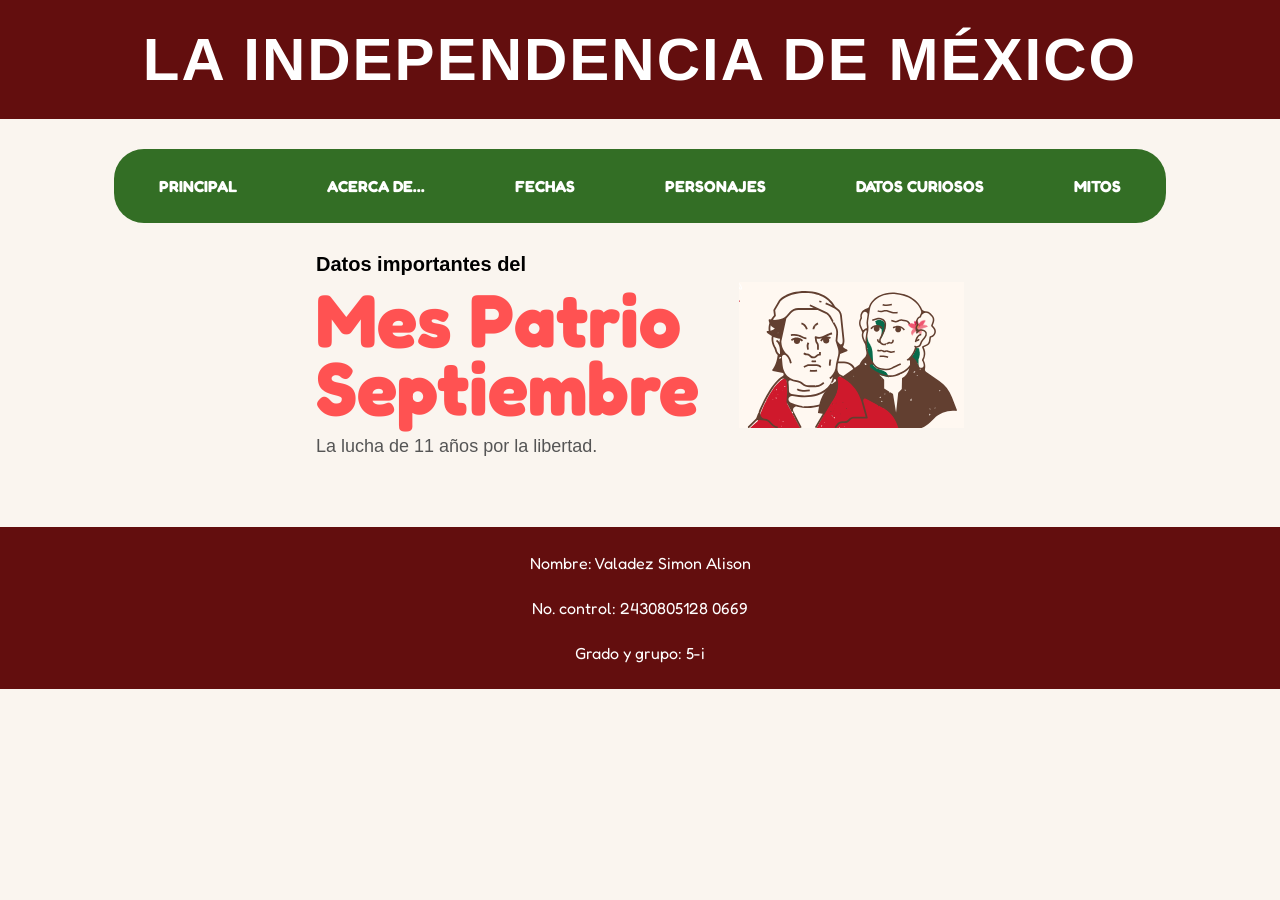
<file: index.html>
<!DOCTYPE html>
<html lang="es">
<head>
  <meta charset="UTF-8">
  <title>La independencia de México</title>
  <link href="https://fonts.googleapis.com/css2?family=Fredoka:wght@600&display=swap" rel="stylesheet"> <!--recurso externo-->
  <link rel="stylesheet" href="estilos.css">
</head>

<header>
  <h2>LA INDEPENDENCIA DE MÉXICO</h2>
</header>

<body>
<ul>
  <li><a href="index.html">PRINCIPAL</a></li>
  <li><a href="acerca.html">ACERCA DE...</a></li>
  <li><a href="fechas.html">FECHAS</a></li> 
  <li><a href="personajes.html">PERSONAJES</a></li>
  <li><a href="datos.html">DATOS CURIOSOS</a></li>
  <li><a href="mitos.html">MITOS</a></li>
</ul>
<!--Contenedor-->
<div class="seccion-hero">
  <div class="contenido-principal">
    <h2>Datos importantes del</h2>
    <h1 class="titulo-rojo">Mes Patrio <br> Septiembre</h1> <!--modificar el css aqui-->
    <h6>La lucha de 11 años por la libertad.</h6>
  </div>

  <div class="bloque-derecho">
    <img src="patria.png" alt="Personajes" class="imagen-personajes"> <!--Para que todas las fotos tengan el mismo diseño-->
  </div>
</div>
<footer>
  <p>Nombre: Valadez Simon Alison
    <br><br>
    No. control: 2430805128 0669
    <br><br>
    Grado y grupo: 5-i
  </p>
</footer>

</body>
</html>
</file>
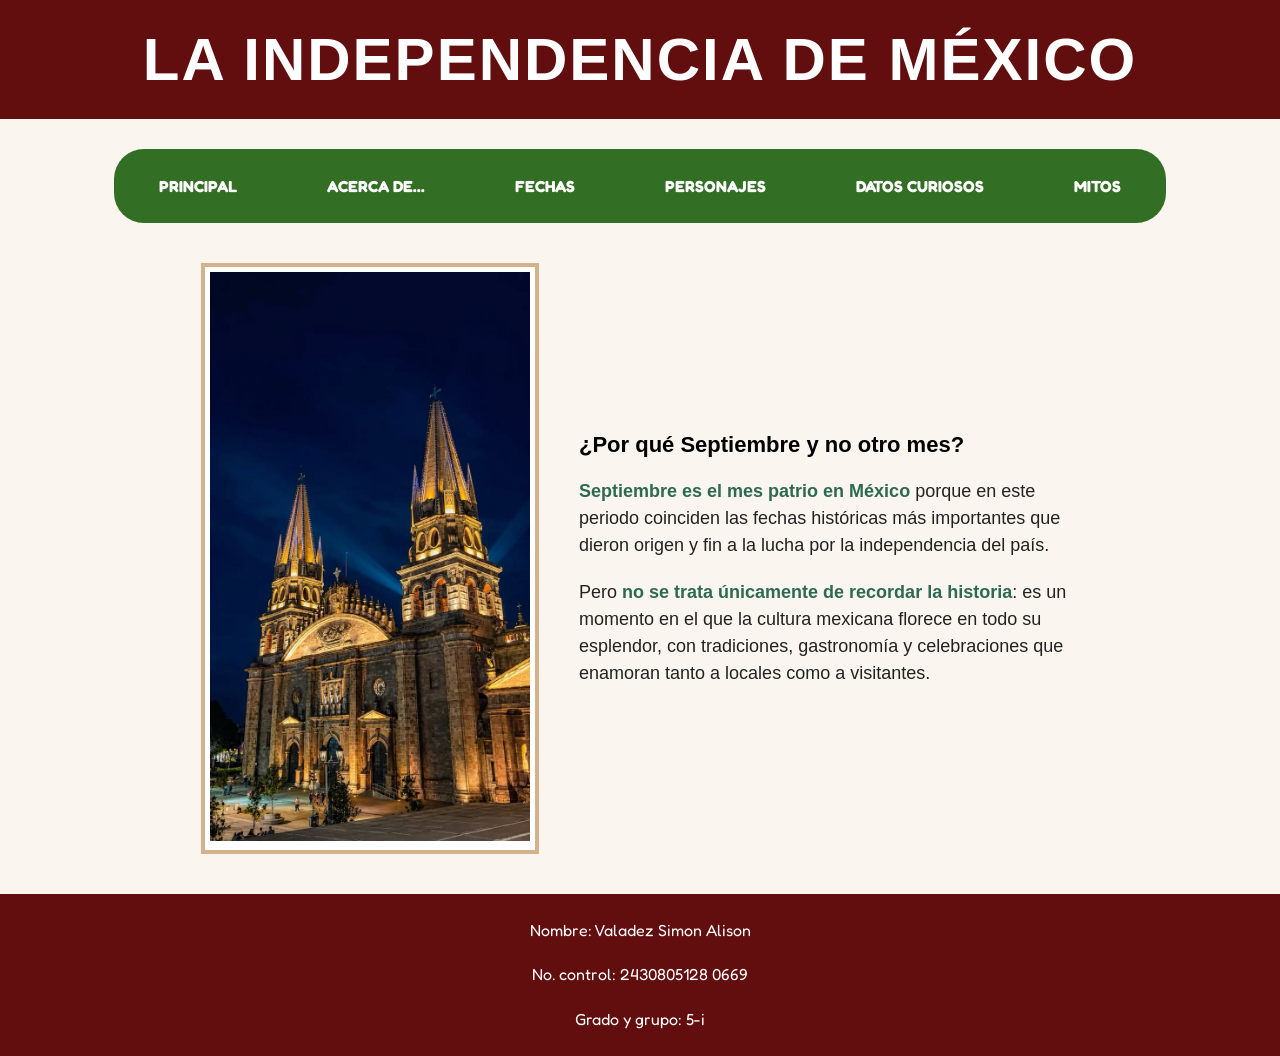
<file: acerca.html>
<!DOCTYPE html>
<html lang="es">
<head>
  <meta charset="UTF-8">
  <title>Acerca de - La independencia de México</title>
  <link href="https://fonts.googleapis.com/css2?family=Fredoka:wght@600&display=swap" rel="stylesheet"> <!--Font -->
  <link rel="stylesheet" href="estilos.css">
</head>

<header>
  <h2>LA INDEPENDENCIA DE MÉXICO</h2>
</header>

<body>

<ul> <!--barra de navegacion--> 
  <li><a href="index.html">PRINCIPAL</a></li>
  <li><a href="acerca.html">ACERCA DE...</a></li>
  <li><a href="fechas.html">FECHAS</a></li>
  <li><a href="personajes.html">PERSONAJES</a></li>
  <li><a href="datos.html">DATOS CURIOSOS</a></li>
  <li><a href="mitos.html">MITOS</a></li>
</ul>
<!--contenedores para agrupar acciones/elementos-->
<div class="seccion-acerca">
  <div class="marco-imagen">
    <img src="Catedral.jfif" alt="Iglesia" class="imagen-iglesia">
  </div>
<!--span: sirve para agrupar cachos de texto, y modifcarlo-->
  <div class="texto-acerca">
    <h3>¿Por qué Septiembre y no otro mes?</h3>
    <p><span class="texto-verde">Septiembre es el mes patrio en México</span> porque en este periodo coinciden las fechas históricas más importantes que dieron origen y fin a la lucha por la independencia del país.</p>
    <p>Pero <span class="texto-verde">no se trata únicamente de recordar la historia</span>: es un momento en el que la cultura mexicana florece en todo su esplendor, con tradiciones, gastronomía y celebraciones que enamoran tanto a locales como a visitantes.</p>
  </div>
</div>
<footer>
  <p>Nombre: Valadez Simon Alison
    <br><br>
    No. control: 2430805128 0669
    <br><br>
    Grado y grupo: 5-i
  </p>
</footer>

</body>
</html>
</file>
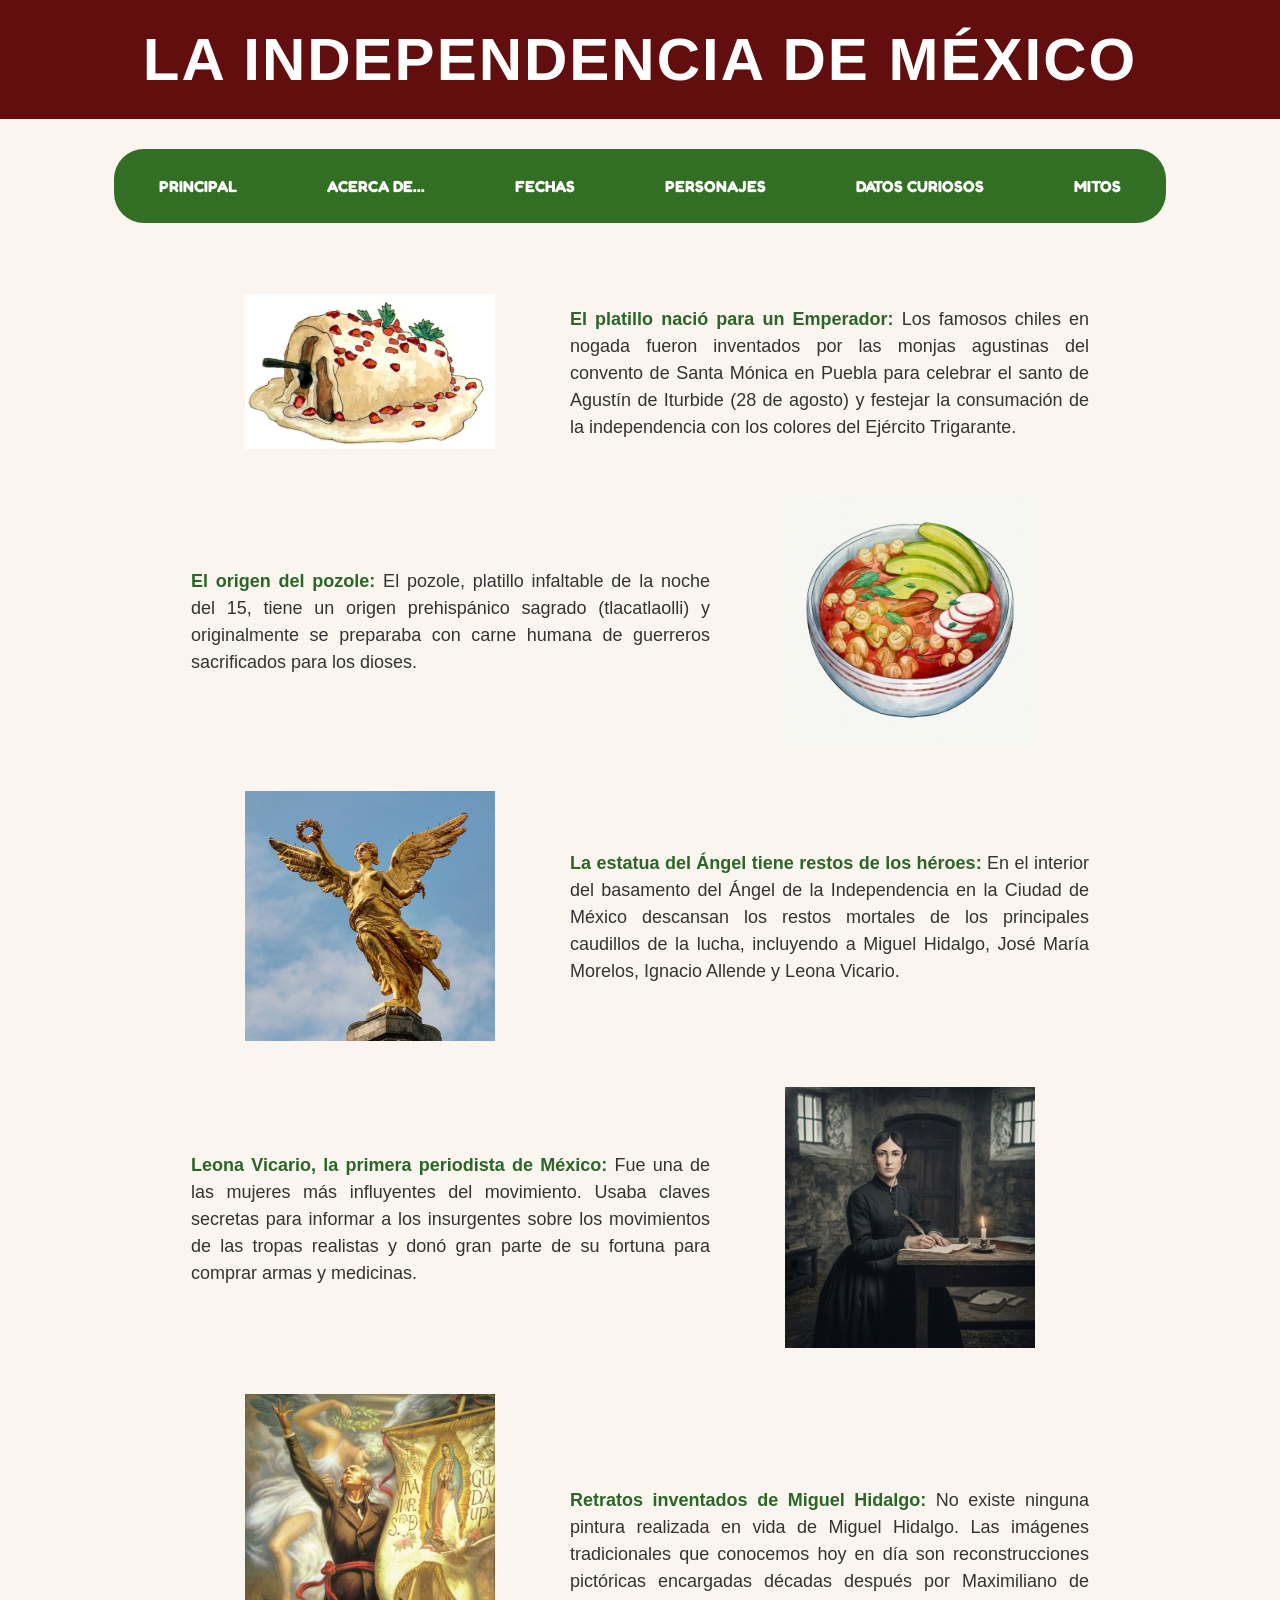
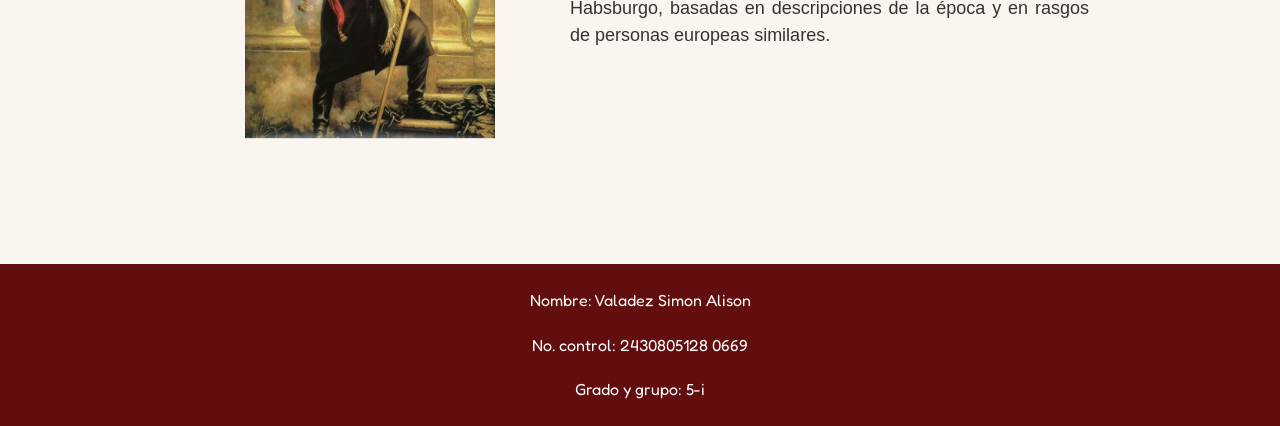
<file: datos.html>
<!DOCTYPE html>
<html lang="es">
<head>
  <!--Meta name viewport: para que la pagina se ajuste al tamaño desde donde se ve-->
  <meta charset="UTF-8">
  <title>Datos Curiosos - La Independencia de México</title>
  <link href="https://fonts.googleapis.com/css2?family=Fredoka:wght@600&display=swap" rel="stylesheet">
  <link rel="stylesheet" href="estilos.css"> <!--Para que se aplique el diseño-->
  <meta name="viewport" content="width=device-width, initial-scale=1.0">
</head>

<header>
  <h2>LA INDEPENDENCIA DE MÉXICO</h2>
</header>

<body>
<ul>
  <li><a href="index.html">PRINCIPAL</a></li>
  <li><a href="acerca.html">ACERCA DE...</a></li>
  <li><a href="fechas.html">FECHAS</a></li> 
  <li><a href="personajes.html">PERSONAJES</a></li>
  <li><a href="datos.html">DATOS CURIOSOS</a></li>
  <li><a href="mitos.html">MITOS</a></li>
</ul>

<div style="padding: 40px; max-width: 900px; margin: 0 auto;"><!--agrega espacio, limita el ancho, centra todo-->
  <table style="width: 100%; border-collapse: collapse; border: none; margin-bottom: 40px;"> <!--Ocupa todo el ancho, no bordes dobles, quita bordes visibles, y deja un espacio abajo-->
    <tr>
      <td style="vertical-align: middle; text-align: center; width: 40%;"><!--alinea al medio la  imagen dentro de cada tabla, centra la imagen, ancho-->
        <img src="chiles.jfif" alt="Chiles en nogada" style="max-width: 250px; height: auto;">
      </td>
      <td style="vertical-align: middle; padding-left: 20px; width: 60%;">
        <p style="color: #333; font-size: 18px; line-height: 1.5; margin: 0; text-align: justify;">
          <!--Strong:subraya en negrita el contenido mas importante-->
          <strong style="color: #2b6628;">El platillo nació para un Emperador:</strong> Los famosos chiles en nogada fueron inventados por las monjas agustinas del convento de Santa Mónica en Puebla para celebrar el santo de Agustín de Iturbide (28 de agosto) y festejar la consumación de la independencia con los colores del Ejército Trigarante.
        </p>
      </td>
    </tr>
  </table>
  <table style="width: 100%; border-collapse: collapse; border: none; margin-bottom: 40px;">
    <tr>
      <td style="vertical-align: middle; padding-right: 20px; width: 60%;">
        <p style="color: #333; font-size: 18px; line-height: 1.5; margin: 0; text-align: justify;">
          <strong style="color: #2b6628;">El origen del pozole:</strong> El pozole, platillo infaltable de la noche del 15, tiene un origen prehispánico sagrado (tlacatlaolli) y originalmente se preparaba con carne humana de guerreros sacrificados para los dioses.
        </p>
      </td>
      <td style="vertical-align: middle; text-align: center; width: 40%;">
        <img src="pozole.jfif" alt="Pozole" style="max-width: 250px; height: auto;">
      </td>
    </tr>
  </table>
  <table style="width: 100%; border-collapse: collapse; border: none; margin-bottom: 40px;">
    <tr>
      <td style="vertical-align: middle; text-align: center; width: 40%;">
        <img src="angel.jfif" alt="Angel de la independencia" style="max-width: 250px; height: auto;">
      </td>
      <td style="vertical-align: middle; padding-left: 20px; width: 60%;">
        <p style="color: #333; font-size: 18px; line-height: 1.5; margin: 0; text-align: justify;">
          <strong style="color: #2b6628;">La estatua del Ángel tiene restos de los héroes:</strong> En el interior del basamento del Ángel de la Independencia en la Ciudad de México descansan los restos mortales de los principales caudillos de la lucha, incluyendo a Miguel Hidalgo, José María Morelos, Ignacio Allende y Leona Vicario.
        </p>
      </td>
    </tr>
  </table>
  <table style="width: 100%; border-collapse: collapse; border: none; margin-bottom: 40px;">
    <tr>
      <td style="vertical-align: middle; padding-right: 20px; width: 60%;">
        <p style="color: #333; font-size: 18px; line-height: 1.5; margin: 0; text-align: justify;">
          <strong style="color: #2b6628;">Leona Vicario, la primera periodista de México:</strong> Fue una de las mujeres más influyentes del movimiento. Usaba claves secretas para informar a los insurgentes sobre los movimientos de las tropas realistas y donó gran parte de su fortuna para comprar armas y medicinas.
        </p>
      </td>
      <td style="vertical-align: middle; text-align: center; width: 40%;">
        <img src="leona.jfif" alt="Leona Vicario" style="max-width: 250px; height: auto;">
      </td>
    </tr>
  </table>
  <table style="width: 100%; border-collapse: collapse; border: none; margin-bottom: 40px;">
    <tr>
      <td style="vertical-align: middle; text-align: center; width: 40%;">
        <img src="miguel.jfif" alt="Miguel Hidalgo" style="max-width: 250px; height: auto;">
      </td>
      <td style="vertical-align: middle; padding-left: 20px; width: 60%;">
        <p style="color: #333; font-size: 18px; line-height: 1.5; margin: 0; text-align: justify;">
          <strong style="color: #2b6628;">Retratos inventados de Miguel Hidalgo:</strong> No existe ninguna pintura realizada en vida de Miguel Hidalgo. Las imágenes tradicionales que conocemos hoy en día son reconstrucciones pictóricas encargadas décadas después por Maximiliano de Habsburgo, basadas en descripciones de la época y en rasgos de personas europeas similares.
        </p>
      </td>
    </tr>
  </table>

</div>

<footer>
  <p>Nombre: Valadez Simon Alison
    <br><br>
    No. control: 2430805128 0669
    <br><br>
    Grado y grupo: 5-i
  </p>
</footer>

</body>
</html>
</file>
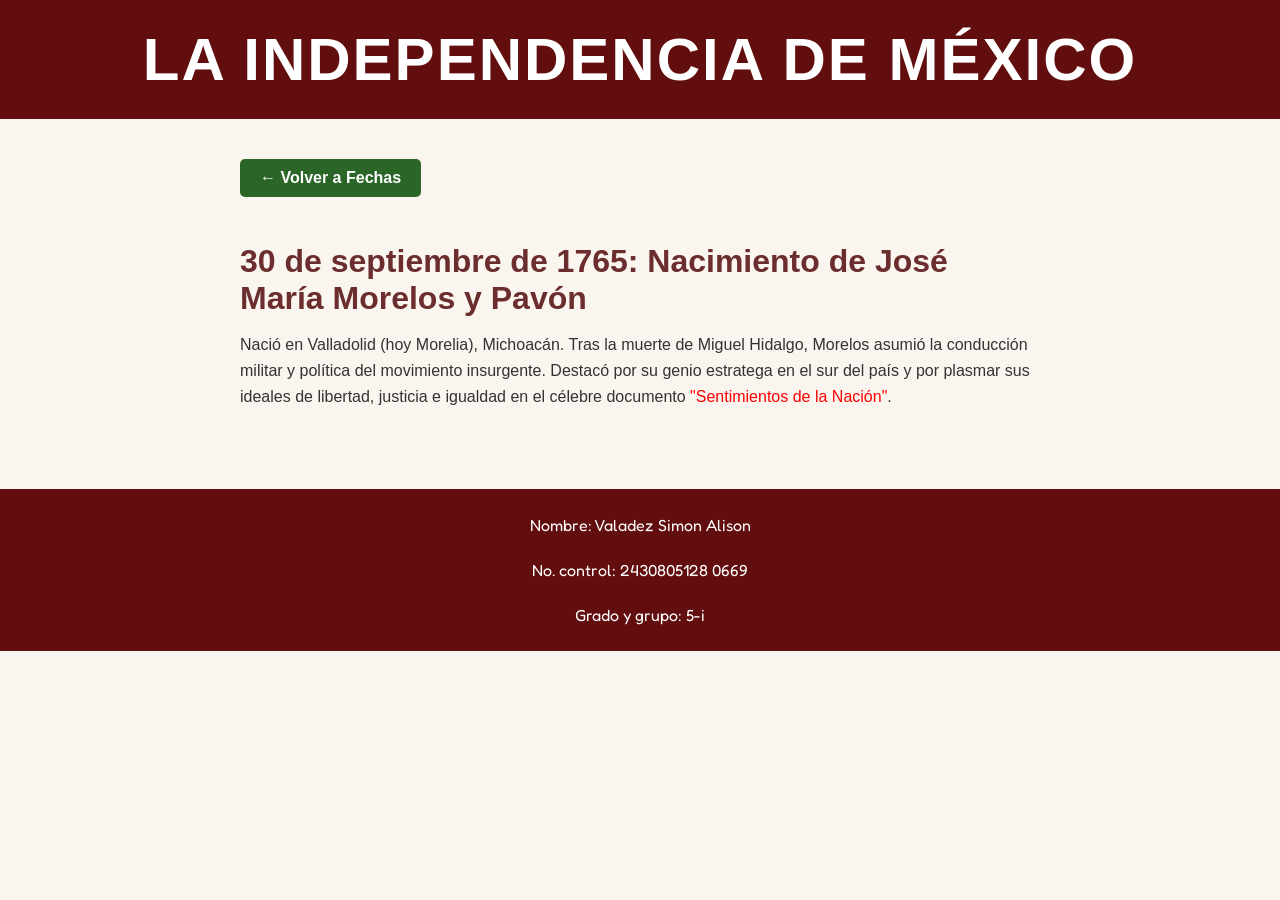
<file: fecha-1765.html>
<!DOCTYPE html>
<html lang="es">
<head>
  <meta charset="UTF-8">
  <title>Nacimiento de José María Morelos y Pavón</title>
  <link href="https://fonts.googleapis.com/css2?family=Fredoka:wght@600&display=swap" rel="stylesheet">
  <link rel="stylesheet" href="estilos.css">
</head>

<header>
  <h2>LA INDEPENDENCIA DE MÉXICO</h2>
</header>

<body>

<div style="padding: 40px; max-width: 800px; margin: 0 auto;"><!--centra todo-->
  <!--boton para volver a fechas-->
  <a href="fechas.html" style="display: inline-block; padding: 10px 20px; background-color: #2b6628; color: white; text-decoration: none; border-radius: 5px; font-weight: bold; margin-bottom: 25px;">← Volver a Fechas</a><!--boton de vovler-->

  <h1 style="color: #6b2d2d; margin-bottom: 15px;">30 de septiembre de 1765: Nacimiento de José María Morelos y Pavón</h1>
  
  <p style="color: #333; line-height: 1.6; font-size: 16px;">
    Nació en Valladolid (hoy Morelia), Michoacán. Tras la muerte de Miguel Hidalgo, Morelos asumió la conducción militar y política del movimiento insurgente. Destacó por su genio estratega en el sur del país y por plasmar sus ideales de libertad, justicia e igualdad en el célebre documento <span style="color: red;"> "Sentimientos de la Nación"</span>.
  </p>
</div>
<footer>
  <p>Nombre: Valadez Simon Alison
    <br><br>
    No. control: 2430805128 0669
    <br><br>
    Grado y grupo: 5-i
  </p>
</footer>

</body>
</html>
</file>
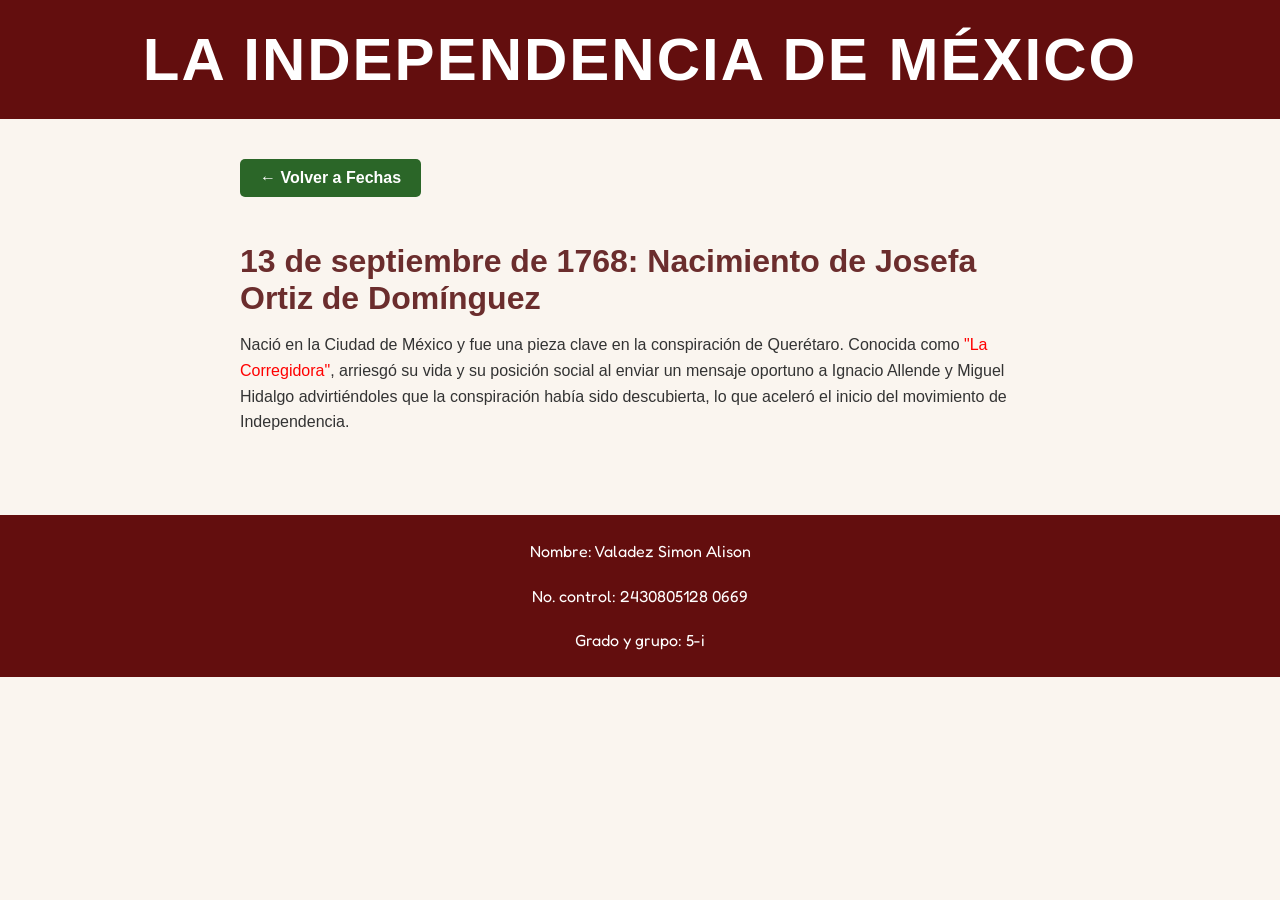
<file: fecha-1768.html>
<!DOCTYPE html>
<html lang="es">
<head>
  <meta charset="UTF-8">
  <title>Nacimiento de Josefa Ortiz</title>
  <link href="https://fonts.googleapis.com/css2?family=Fredoka:wght@600&display=swap" rel="stylesheet">
  <link rel="stylesheet" href="estilos.css">
</head>

<header>
  <h2>LA INDEPENDENCIA DE MÉXICO</h2>
</header>

<body>
<div style="padding: 40px; max-width: 800px; margin: 0 auto;">
  <a href="fechas.html" style="display: inline-block; padding: 10px 20px; background-color: #2b6628; color: white; text-decoration: none; border-radius: 5px; font-weight: bold; margin-bottom: 25px;">← Volver a Fechas</a>

  <h1 style="color: #6b2d2d; margin-bottom: 15px;">13 de septiembre de 1768: Nacimiento de Josefa Ortiz de Domínguez</h1>
  
  <p style="color: #333; line-height: 1.6; font-size: 16px;">
    Nació en la Ciudad de México y fue una pieza clave en la conspiración de Querétaro. Conocida como 
   <span style="color: red;"> "La Corregidora"</span>, arriesgó su vida y su posición social al enviar un mensaje oportuno a Ignacio Allende y Miguel Hidalgo advirtiéndoles que la conspiración había sido descubierta, lo que aceleró el inicio del movimiento de Independencia.
  </p>
</div>

<footer>
  <p>Nombre: Valadez Simon Alison
    <br><br>
    No. control: 2430805128 0669
    <br><br>
    Grado y grupo: 5-i
  </p>
</footer>
</body>
</html>
</file>
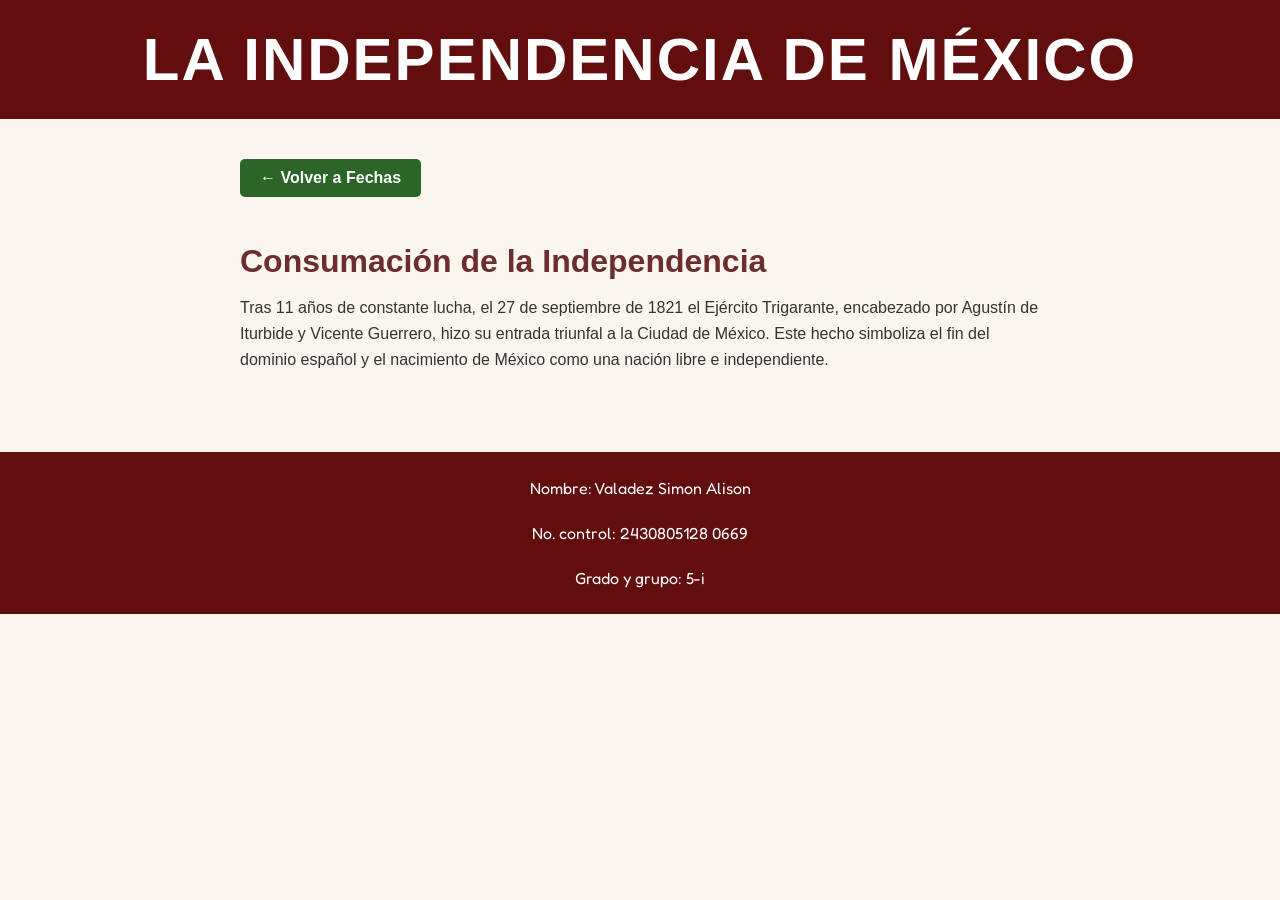
<file: fecha-1810-consumacion.html>
<!DOCTYPE html>
<html lang="es">
<head>
  <meta charset="UTF-8">
  <title>Consumación</title>
  <link href="https://fonts.googleapis.com/css2?family=Fredoka:wght@600&display=swap" rel="stylesheet">
  <link rel="stylesheet" href="estilos.css">
</head>

<header>
  <h2>LA INDEPENDENCIA DE MÉXICO</h2>
</header>

<body>
<div style="padding: 40px; max-width: 800px; margin: 0 auto;">
  <a href="fechas.html" style="display: inline-block; padding: 10px 20px; background-color: #2b6628; color: white; text-decoration: none; border-radius: 5px; font-weight: bold; margin-bottom: 25px;">← Volver a Fechas</a>

  <h1 style="color: #6b2d2d; margin-bottom: 15px;">Consumación de la Independencia</h1>
  
  <p style="color: #333; line-height: 1.6; font-size: 16px;">
    Tras 11 años de constante lucha, el 27 de septiembre de 1821 el Ejército Trigarante, encabezado por Agustín de Iturbide y Vicente Guerrero, hizo su entrada triunfal a la Ciudad de México. Este hecho simboliza el fin del dominio español y el nacimiento de México como una nación libre e independiente.
  </p>
</div>

<footer>
  <p>Nombre: Valadez Simon Alison
    <br><br>
    No. control: 2430805128 0669
    <br><br>
    Grado y grupo: 5-i
  </p>
</footer>
</body>
</html>
</file>
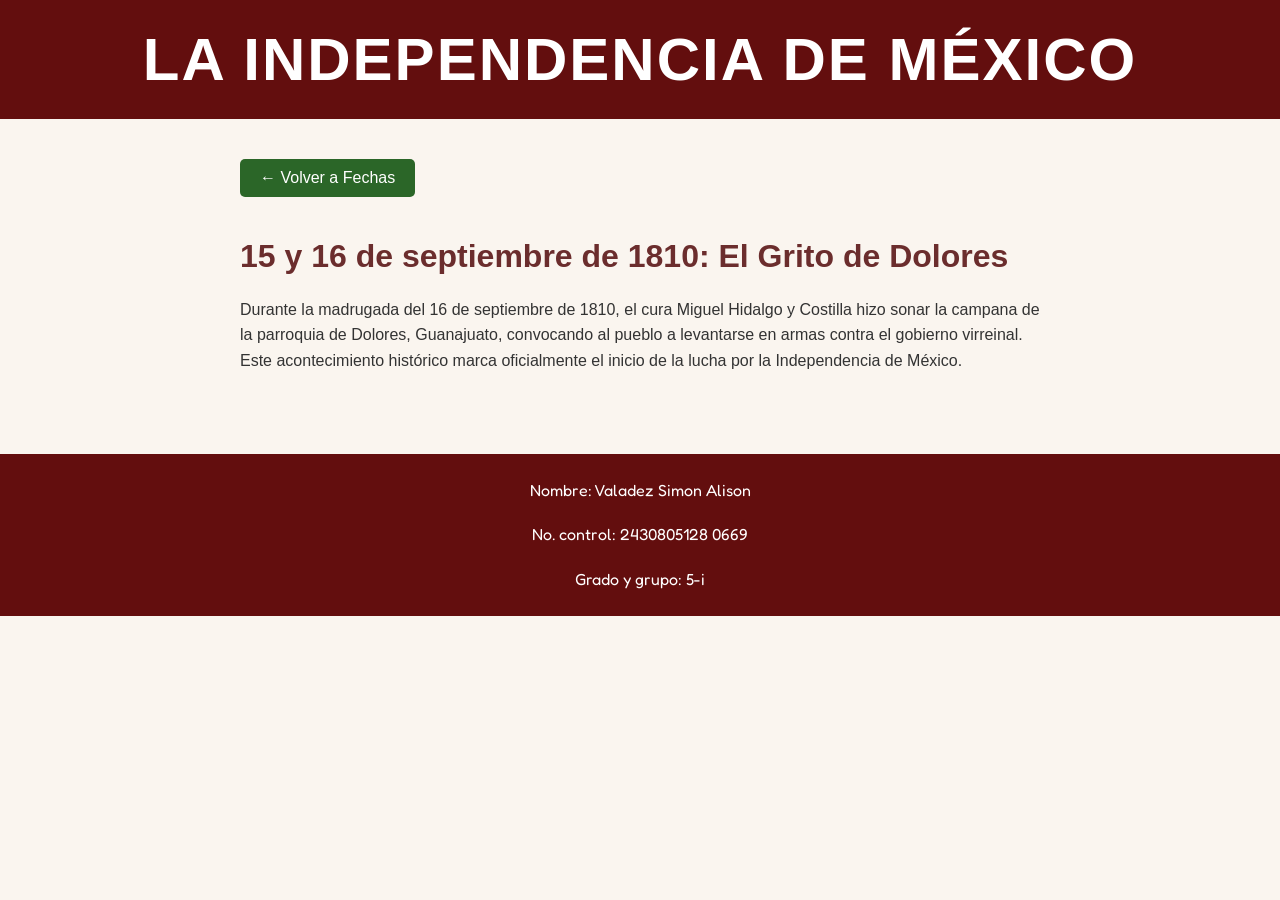
<file: fecha-1810-grito.html>
<!DOCTYPE html>
<html lang="es">
<head>
  <meta charset="UTF-8">
  <title>El grito de Dolores</title>
  <link href="https://fonts.googleapis.com/css2?family=Fredoka:wght@600&display=swap" rel="stylesheet">
  <link rel="stylesheet" href="estilos.css">
</head>

<header>
  <h2>LA INDEPENDENCIA DE MÉXICO</h2>
</header>

<body>
<div style="padding: 40px; max-width: 800px; margin: 0 auto;">
  <a href="fechas.html" style="display: inline-block; padding: 10px 20px; background-color: #2b6628; color: white; text-decoration: none; border-radius: 5px; margin-bottom: 20px;">← Volver a Fechas</a>

  <h1 style="color: #6b2d2d;">15 y 16 de septiembre de 1810: El Grito de Dolores</h1>
  <p style="line-height: 1.6; color: #333;">
    Durante la madrugada del 16 de septiembre de 1810, el cura Miguel Hidalgo y Costilla hizo sonar la campana de la parroquia de Dolores, Guanajuato, convocando al pueblo a levantarse en armas contra el gobierno virreinal. Este acontecimiento histórico marca oficialmente el inicio de la lucha por la Independencia de México.
  </p>
</div>

<footer>
  <p>Nombre: Valadez Simon Alison
    <br><br>
    No. control: 2430805128 0669
    <br><br>
    Grado y grupo: 5-i
  </p>
</footer>
</body>
</html>
</file>
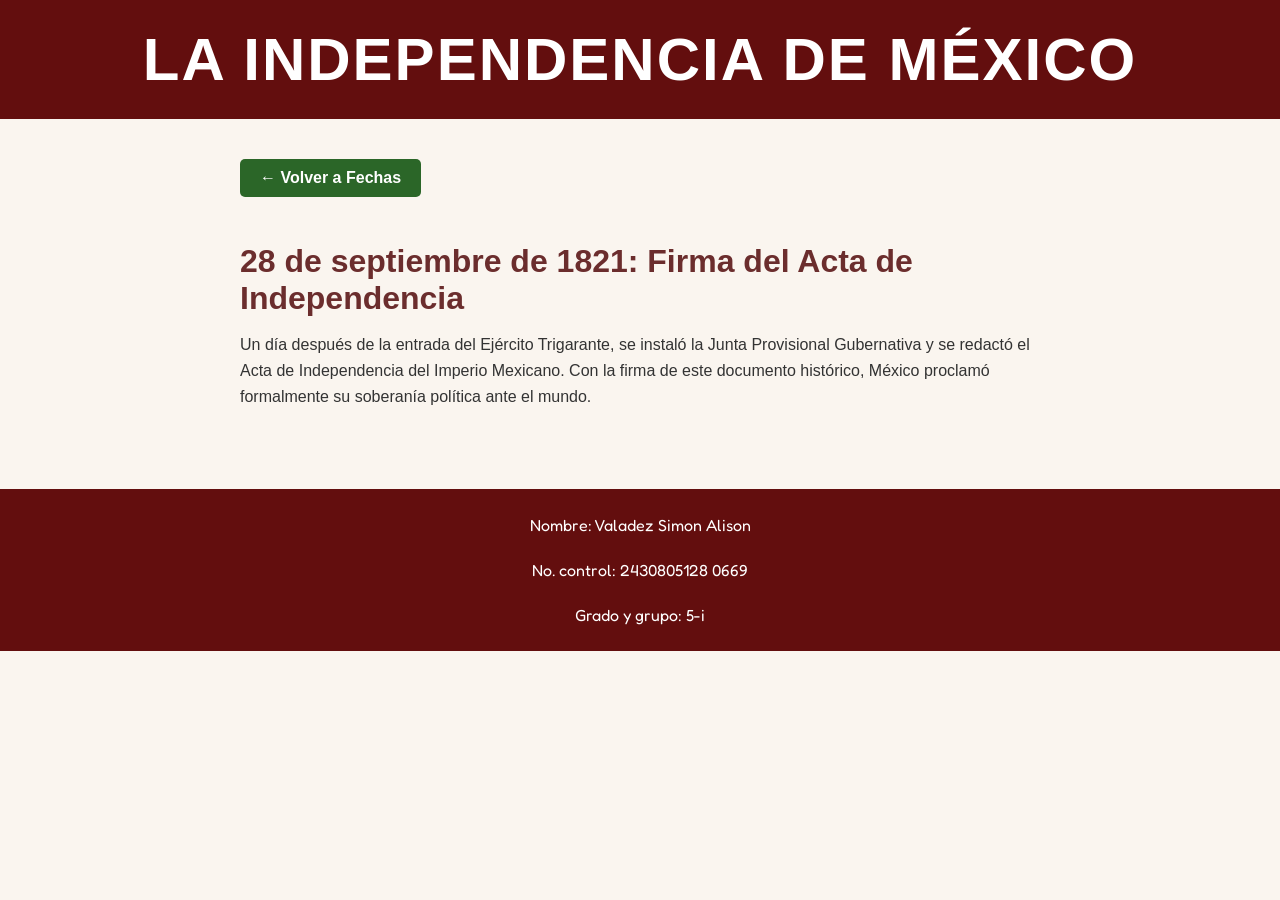
<file: fecha-1821.html>
<!DOCTYPE html>
<html lang="es">
<head>
  <meta charset="UTF-8">
  <title>Acta</title>
  <link href="https://fonts.googleapis.com/css2?family=Fredoka:wght@600&display=swap" rel="stylesheet">
  <link rel="stylesheet" href="estilos.css">
</head>

<header>
  <h2>LA INDEPENDENCIA DE MÉXICO</h2>
</header>

<body>

<div style="padding: 40px; max-width: 800px; margin: 0 auto;">
  <a href="fechas.html" style="display: inline-block; padding: 10px 20px; background-color: #2b6628; color: white; text-decoration: none; border-radius: 5px; font-weight: bold; margin-bottom: 25px;">← Volver a Fechas</a>

  <h1 style="color: #6b2d2d; margin-bottom: 15px;">28 de septiembre de 1821: Firma del Acta de Independencia</h1>
  
  <p style="color: #333; line-height: 1.6; font-size: 16px;">
    Un día después de la entrada del Ejército Trigarante, se instaló la Junta Provisional Gubernativa y se redactó el Acta de Independencia del Imperio Mexicano. Con la firma de este documento histórico, México proclamó formalmente su soberanía política ante el mundo.
  </p>

</div>

<footer>
  <p>Nombre: Valadez Simon Alison
    <br><br>
    No. control: 2430805128 0669
    <br><br>
    Grado y grupo: 5-i
  </p>
</footer>
</body>
</html>
</file>
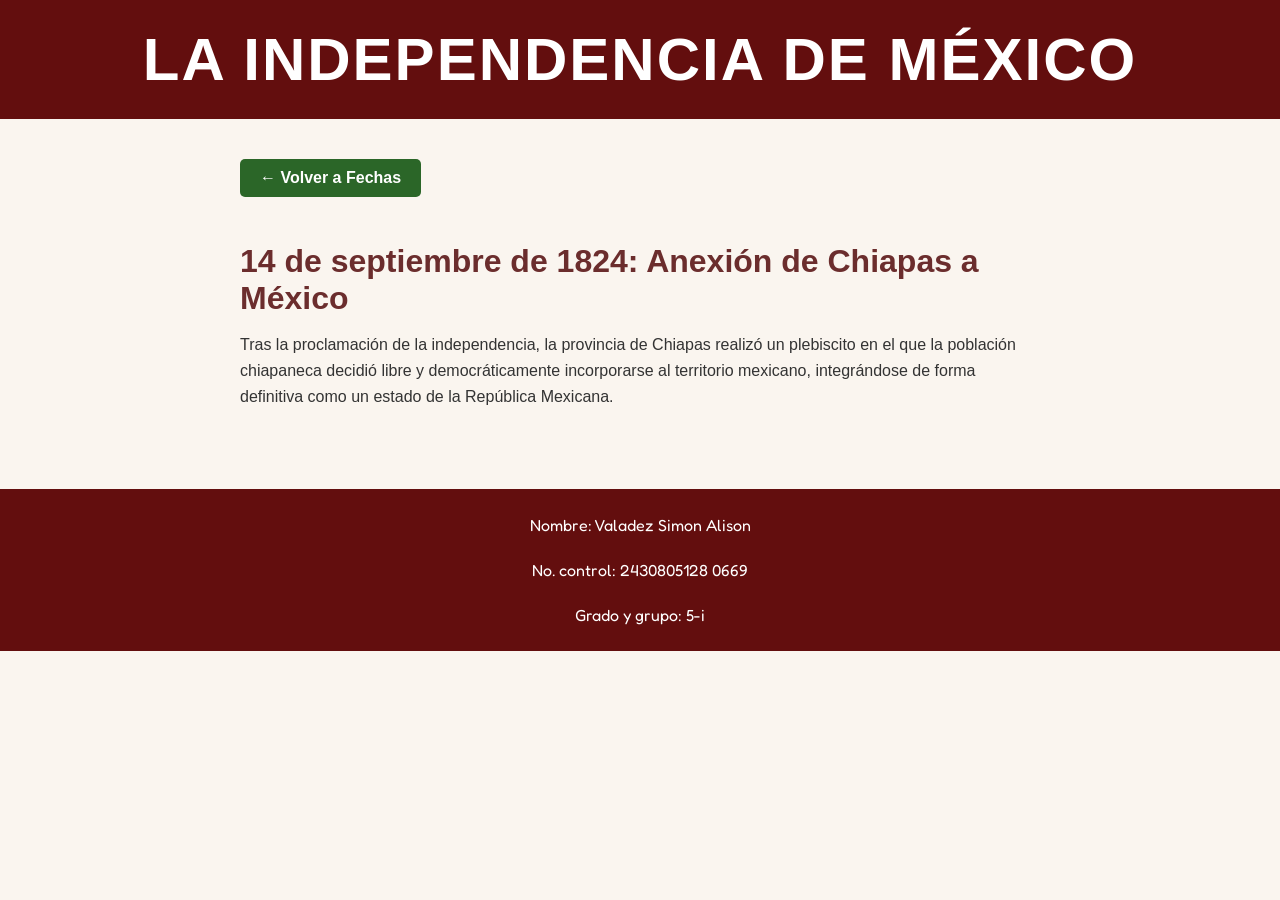
<file: fecha-1824.html>
<!DOCTYPE html>
<html lang="es">
<head>
  <meta charset="UTF-8">
  <title>Chiapas-México</title>
  <link href="https://fonts.googleapis.com/css2?family=Fredoka:wght@600&display=swap" rel="stylesheet">
  <link rel="stylesheet" href="estilos.css">
</head>

<header>
  <h2>LA INDEPENDENCIA DE MÉXICO</h2>
</header>

<body>
<div style="padding: 40px; max-width: 800px; margin: 0 auto;">
  <a href="fechas.html" style="display: inline-block; padding: 10px 20px; background-color: #2b6628; color: white; text-decoration: none; border-radius: 5px; font-weight: bold; margin-bottom: 25px;">← Volver a Fechas</a>

  <h1 style="color: #6b2d2d; margin-bottom: 15px;">14 de septiembre de 1824: Anexión de Chiapas a México</h1>
  
  <p style="color: #333; line-height: 1.6; font-size: 16px;">
    Tras la proclamación de la independencia, la provincia de Chiapas realizó un plebiscito en el que la población chiapaneca decidió libre y democráticamente incorporarse al territorio mexicano, integrándose de forma definitiva como un estado de la República Mexicana.
  </p>
</div>

<footer>
  <p>Nombre: Valadez Simon Alison
    <br><br>
    No. control: 2430805128 0669
    <br><br>
    Grado y grupo: 5-i
  </p>
</footer>
</body>
</html>
</file>
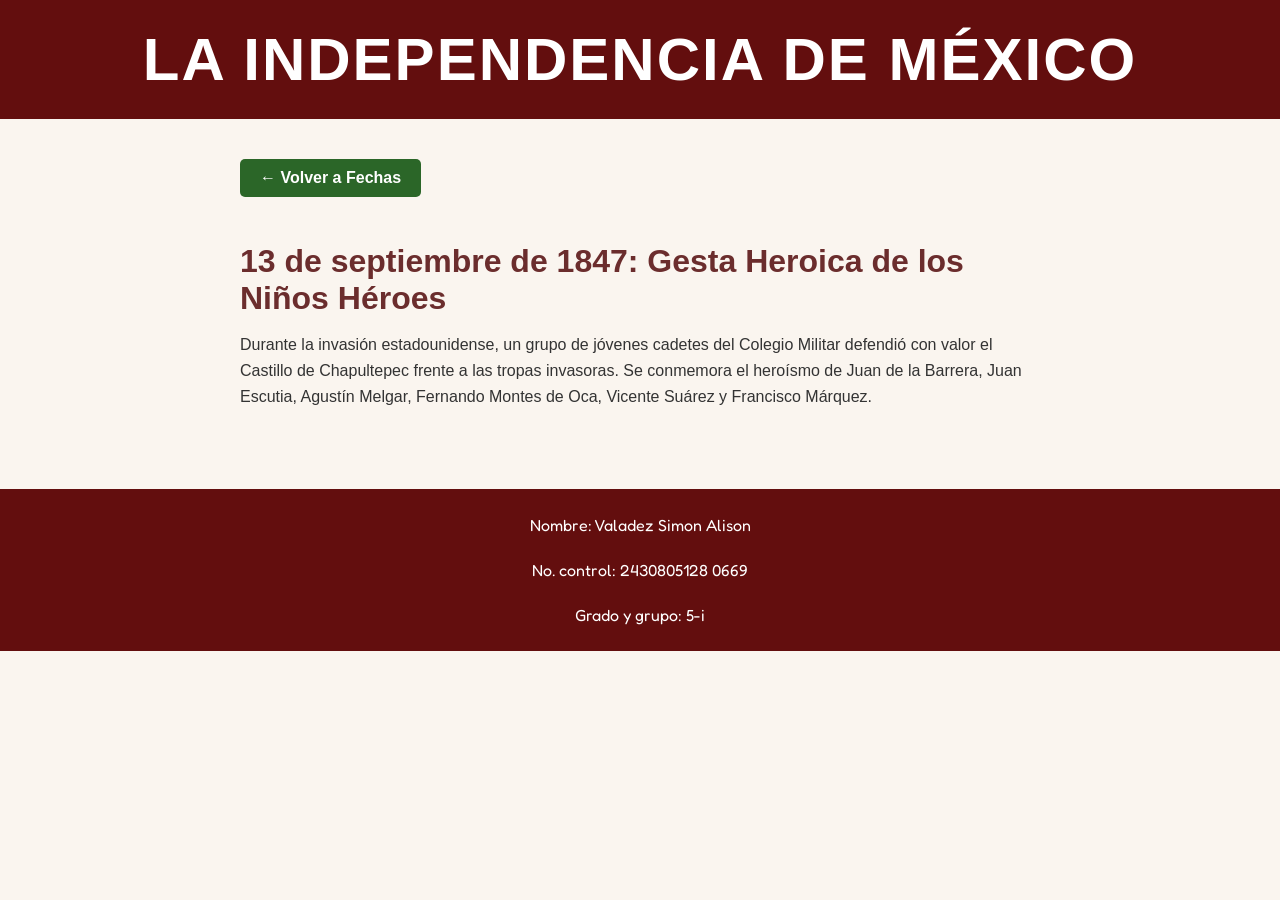
<file: fecha-1847.html>
<!DOCTYPE html>
<html lang="es">
<head>
  <meta charset="UTF-8">
  <title>Niños heroes</title>
  <link href="https://fonts.googleapis.com/css2?family=Fredoka:wght@600&display=swap" rel="stylesheet">
  <link rel="stylesheet" href="estilos.css">
</head>

<header>
  <h2>LA INDEPENDENCIA DE MÉXICO</h2>
</header>

<body> <!--Espacio:padding, width: ancho-->
<div style="padding: 40px; max-width: 800px; margin: 0 auto;">
  <a href="fechas.html" style="display: inline-block; padding: 10px 20px; background-color: #2b6628; color: white; text-decoration: none; border-radius: 5px; font-weight: bold; margin-bottom: 25px;">← Volver a Fechas</a>

  <h1 style="color: #6b2d2d; margin-bottom: 15px;">13 de septiembre de 1847: Gesta Heroica de los Niños Héroes</h1>
  
  <p style="color: #333; line-height: 1.6; font-size: 16px;">
    Durante la invasión estadounidense, un grupo de jóvenes cadetes del Colegio Militar defendió con valor el Castillo de Chapultepec frente a las tropas invasoras. Se conmemora el heroísmo de Juan de la Barrera, Juan Escutia, Agustín Melgar, Fernando Montes de Oca, Vicente Suárez y Francisco Márquez.
  </p>

</div>
<footer>
  <p>Nombre: Valadez Simon Alison
    <br><br>
    No. control: 2430805128 0669
    <br><br>
    Grado y grupo: 5-i
  </p>
</footer>

</body>
</html>
</file>
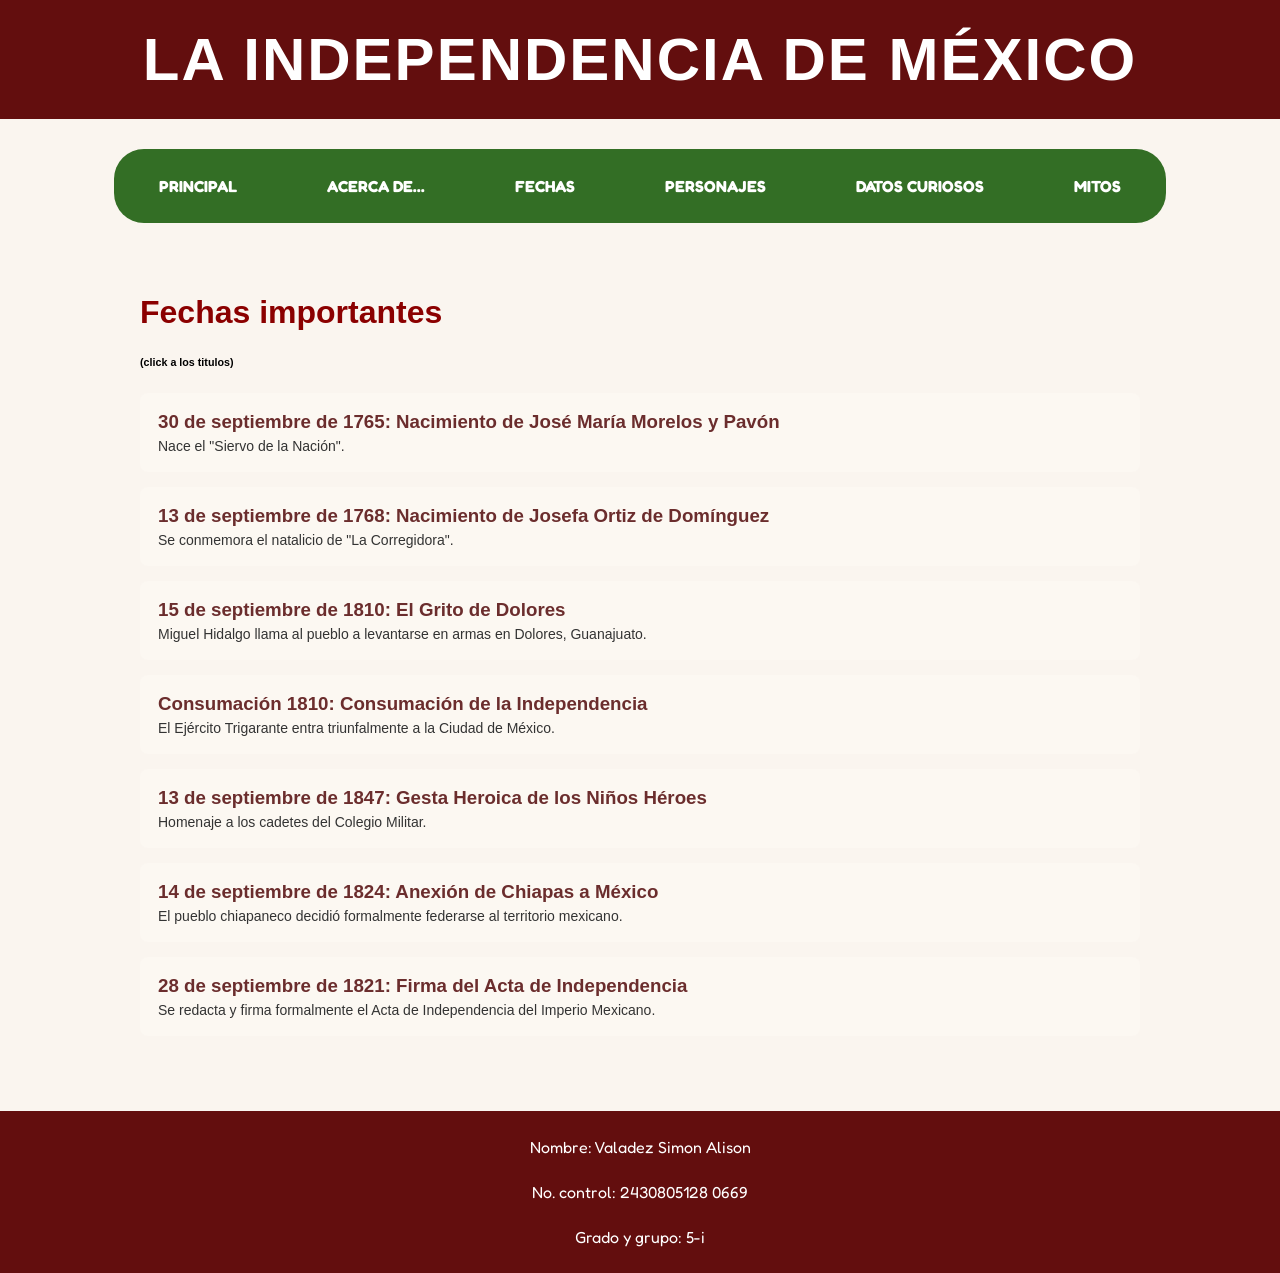
<file: fechas.html>
<!D<!DOCTYPE html>
<html lang="es">
<head>
  <meta charset="UTF-8">
  <title>Fechas Importantes - La Independencia de México</title>
  <link href="https://fonts.googleapis.com/css2?family=Fredoka:wght@600&display=swap" rel="stylesheet">
  <link rel="stylesheet" href="estilos.css">
</head>

<header>
  <h2>LA INDEPENDENCIA DE MÉXICO</h2>
</header>

<body>
<ul>
  <li><a href="index.html">PRINCIPAL</a></li>
  <li><a href="acerca.html">ACERCA DE...</a></li>
  <li><a href="fechas.html">FECHAS</a></li> 
  <li><a href="personajes.html">PERSONAJES</a></li>
  <li><a href="datos.html">DATOS CURIOSOS</a></li>
  <li><a href="mitos.html">MITOS</a></li>
</ul>
<div style="padding: 20px; max-width: 1000px; margin: 0 auto;">
  <table style="width: 100%; border: none; margin-bottom: 15px; background-color: #fcf8f2; padding: 15px; border-radius: 8px;">
    <h1><span style="color: darkred;"> Fechas importantes<br></h1>
    <h6>(click a los titulos)</h6>
    <tr>
      <td>
        <h3 style="margin: 0 0 5px 0;">
          <a href="fecha-1765.html" style="color: #6b2d2d; text-decoration: none;">30 de septiembre de 1765: Nacimiento de José María Morelos y Pavón</a>
        </h3>
        <p style="margin: 0; color: #333; font-size: 14px;">Nace el "Siervo de la Nación".</p>
      </td>
    </tr>
  </table>
  <table style="width: 100%; border: none; margin-bottom: 15px; background-color: #fcf8f2; padding: 15px; border-radius: 8px;">
    <tr>
      <td>
        <h3 style="margin: 0 0 5px 0;">
          <a href="fecha-1768.html" style="color: #6b2d2d; text-decoration: none;">13 de septiembre de 1768: Nacimiento de Josefa Ortiz de Domínguez</a>
        </h3>
        <p style="margin: 0; color: #333; font-size: 14px;">Se conmemora el natalicio de "La Corregidora".</p>
      </td>
    </tr>
  </table>
  <table style="width: 100%; border: none; margin-bottom: 15px; background-color: #fcf8f2; padding: 15px; border-radius: 8px;">
    <tr>
      <td>
        <h3 style="margin: 0 0 5px 0;">
          <a href="fecha-1810-grito.html" style="color: #6b2d2d; text-decoration: none;">15 de septiembre de 1810: El Grito de Dolores</a>
        </h3>
        <p style="margin: 0; color: #333; font-size: 14px;">Miguel Hidalgo llama al pueblo a levantarse en armas en Dolores, Guanajuato.</p>
      </td>
    </tr>
  </table>
  <table style="width: 100%; border: none; margin-bottom: 15px; background-color: #fcf8f2; padding: 15px; border-radius: 8px;">
    <tr>
      <td>
        <h3 style="margin: 0 0 5px 0;">
          <a href="fecha-1810-consumacion.html" style="color: #6b2d2d; text-decoration: none;">Consumación 1810: Consumación de la Independencia</a>
        </h3>
        <p style="margin: 0; color: #333; font-size: 14px;">El Ejército Trigarante entra triunfalmente a la Ciudad de México.</p>
      </td>
    </tr>
  </table>
  <table style="width: 100%; border: none; margin-bottom: 15px; background-color: #fcf8f2; padding: 15px; border-radius: 8px;">
    <tr>
      <td>
        <h3 style="margin: 0 0 5px 0;">
          <a href="fecha-1847.html" style="color: #6b2d2d; text-decoration: none;">13 de septiembre de 1847: Gesta Heroica de los Niños Héroes</a>
        </h3>
        <p style="margin: 0; color: #333; font-size: 14px;">Homenaje a los cadetes del Colegio Militar.</p>
      </td>
    </tr>
  </table>
  <table style="width: 100%; border: none; margin-bottom: 15px; background-color: #fcf8f2; padding: 15px; border-radius: 8px;">
    <tr>
      <td>
        <h3 style="margin: 0 0 5px 0;">
          <a href="fecha-1824.html" style="color: #6b2d2d; text-decoration: none;">14 de septiembre de 1824: Anexión de Chiapas a México</a>
        </h3>
        <p style="margin: 0; color: #333; font-size: 14px;">El pueblo chiapaneco decidió formalmente federarse al territorio mexicano.</p>
      </td>
    </tr>
  </table>
  <table style="width: 100%; border: none; margin-bottom: 15px; background-color: #fcf8f2; padding: 15px; border-radius: 8px;">
    <tr>
      <td>
        <h3 style="margin: 0 0 5px 0;">
          <a href="fecha-1821.html" style="color: #6b2d2d; text-decoration: none;">28 de septiembre de 1821: Firma del Acta de Independencia</a>
        </h3>
        <p style="margin: 0; color: #333; font-size: 14px;">Se redacta y firma formalmente el Acta de Independencia del Imperio Mexicano.</p>
      </td>
    </tr>
  </table>

</div>
<footer>
  <p>Nombre: Valadez Simon Alison
    <br><br>
    No. control: 2430805128 0669
    <br><br>
    Grado y grupo: 5-i
  </p>
</footer>

</body>
</html>
</file>
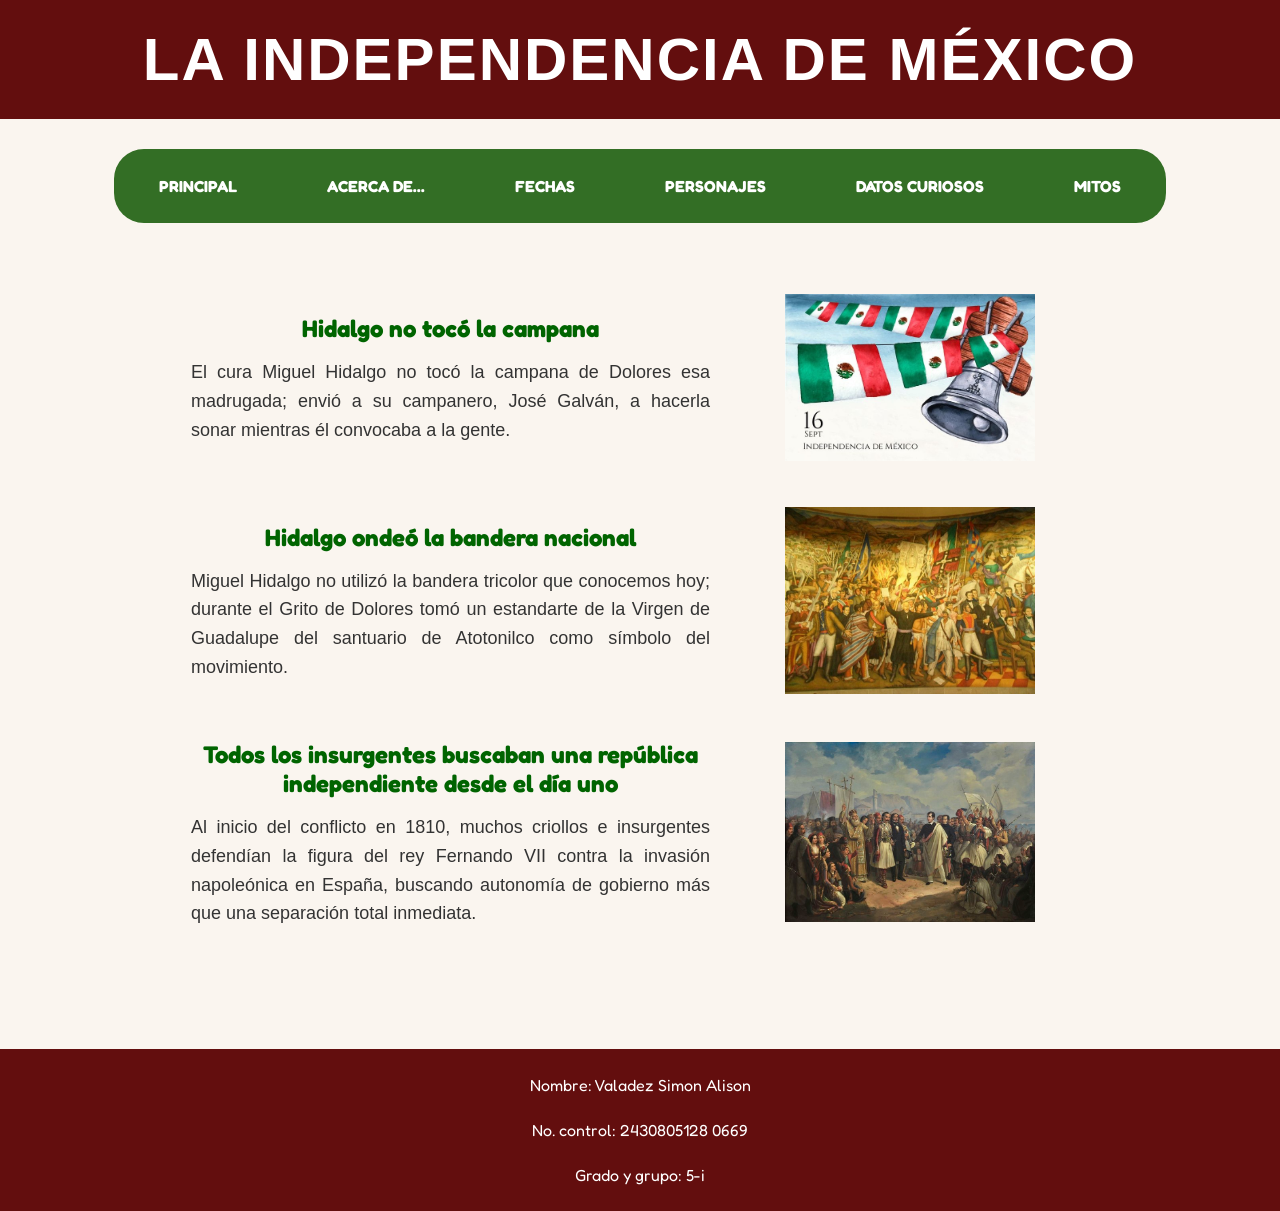
<file: mitos.html>
<!DOCTYPE html>
<html lang="es">
<head>
  <meta charset="UTF-8">
  <title>Mitos - La Independencia de México</title>
  <link href="https://fonts.googleapis.com/css2?family=Fredoka:wght@600&display=swap" rel="stylesheet">
  <link rel="stylesheet" href="estilos.css">
</head>

<header>
  <h2>LA INDEPENDENCIA DE MÉXICO</h2>
</header>

<body>
<ul>
  <li><a href="index.html">PRINCIPAL</a></li>
  <li><a href="acerca.html">ACERCA DE...</a></li>
  <li><a href="fechas.html">FECHAS</a></li> 
  <li><a href="personajes.html">PERSONAJES</a></li>
  <li><a href="datos.html">DATOS CURIOSOS</a></li>
  <li><a href="mitos.html">MITOS</a></li>
</ul>

<div style="padding: 40px; max-width: 900px; margin: 0 auto;">
  <table style="width: 100%; border-collapse: collapse; border: none; margin-bottom: 40px;">
    <tr>
      <td style="vertical-align: middle; padding-right: 20px; width: 60%;">
        <h3 style="color: darkgreen; font-family: 'Fredoka', cursive, sans-serif; font-size: 24px; text-align: center; margin: 0 0 15px 0;">Hidalgo no tocó la campana</h3>
        <p style="color: #333; line-height: 1.6; font-size: 18px; margin: 0; text-align: justify;">
          El cura Miguel Hidalgo no tocó la campana de Dolores esa madrugada; envió a su campanero, José Galván, a hacerla sonar mientras él convocaba a la gente.
        </p>
      </td>
      <td style="vertical-align: middle; text-align: center; width: 40%;">
        <img src="mito1.jfif" alt="Mito 1" style="max-width: 250px; height: auto;">
      </td>
    </tr>
  </table>
  <table style="width: 100%; border-collapse: collapse; border: none; margin-bottom: 40px;">
    <tr>
      <td style="vertical-align: middle; padding-right: 20px; width: 60%;">
        <h3 style="color: darkgreen; font-family: 'Fredoka', cursive, sans-serif; font-size: 24px; text-align: center; margin: 0 0 15px 0;">Hidalgo ondeó la bandera nacional</h3>
        <p style="color: #333; line-height: 1.6; font-size: 18px; margin: 0; text-align: justify;">
          Miguel Hidalgo no utilizó la bandera tricolor que conocemos hoy; durante el Grito de Dolores tomó un estandarte de la Virgen de Guadalupe del santuario de Atotonilco como símbolo del movimiento.
        </p>
      </td>
      <td style="vertical-align: middle; text-align: center; width: 40%;">
        <img src="mito2.jfif" alt="Mito 2" style="max-width: 250px; height: auto;">
      </td>
    </tr>
  </table>
  <table style="width: 100%; border-collapse: collapse; border: none; margin-bottom: 40px;">
    <tr>
      <td style="vertical-align: middle; padding-right: 20px; width: 60%;">
        <h3 style="color: darkgreen; font-family: 'Fredoka', cursive, sans-serif; font-size: 24px; text-align: center; margin: 0 0 15px 0;">Todos los insurgentes buscaban una república independiente desde el día uno</h3>
        <p style="color: #333; line-height: 1.6; font-size: 18px; margin: 0; text-align: justify;">
          Al inicio del conflicto en 1810, muchos criollos e insurgentes defendían la figura del rey Fernando VII contra la invasión napoleónica en España, buscando autonomía de gobierno más que una separación total inmediata.
        </p>
      </td>
      <td style="vertical-align: middle; text-align: center; width: 40%;">
        <img src="mito3.jfif" alt="Mito 3" style="max-width: 250px; height: auto;">
      </td>
    </tr>
  </table>

</div>
<footer>
  <p>Nombre: Valadez Simon Alison
    <br><br>
    No. control: 2430805128 0669
    <br><br>
    Grado y grupo: 5-i
  </p>
</footer>

</body>
</html>
</file>
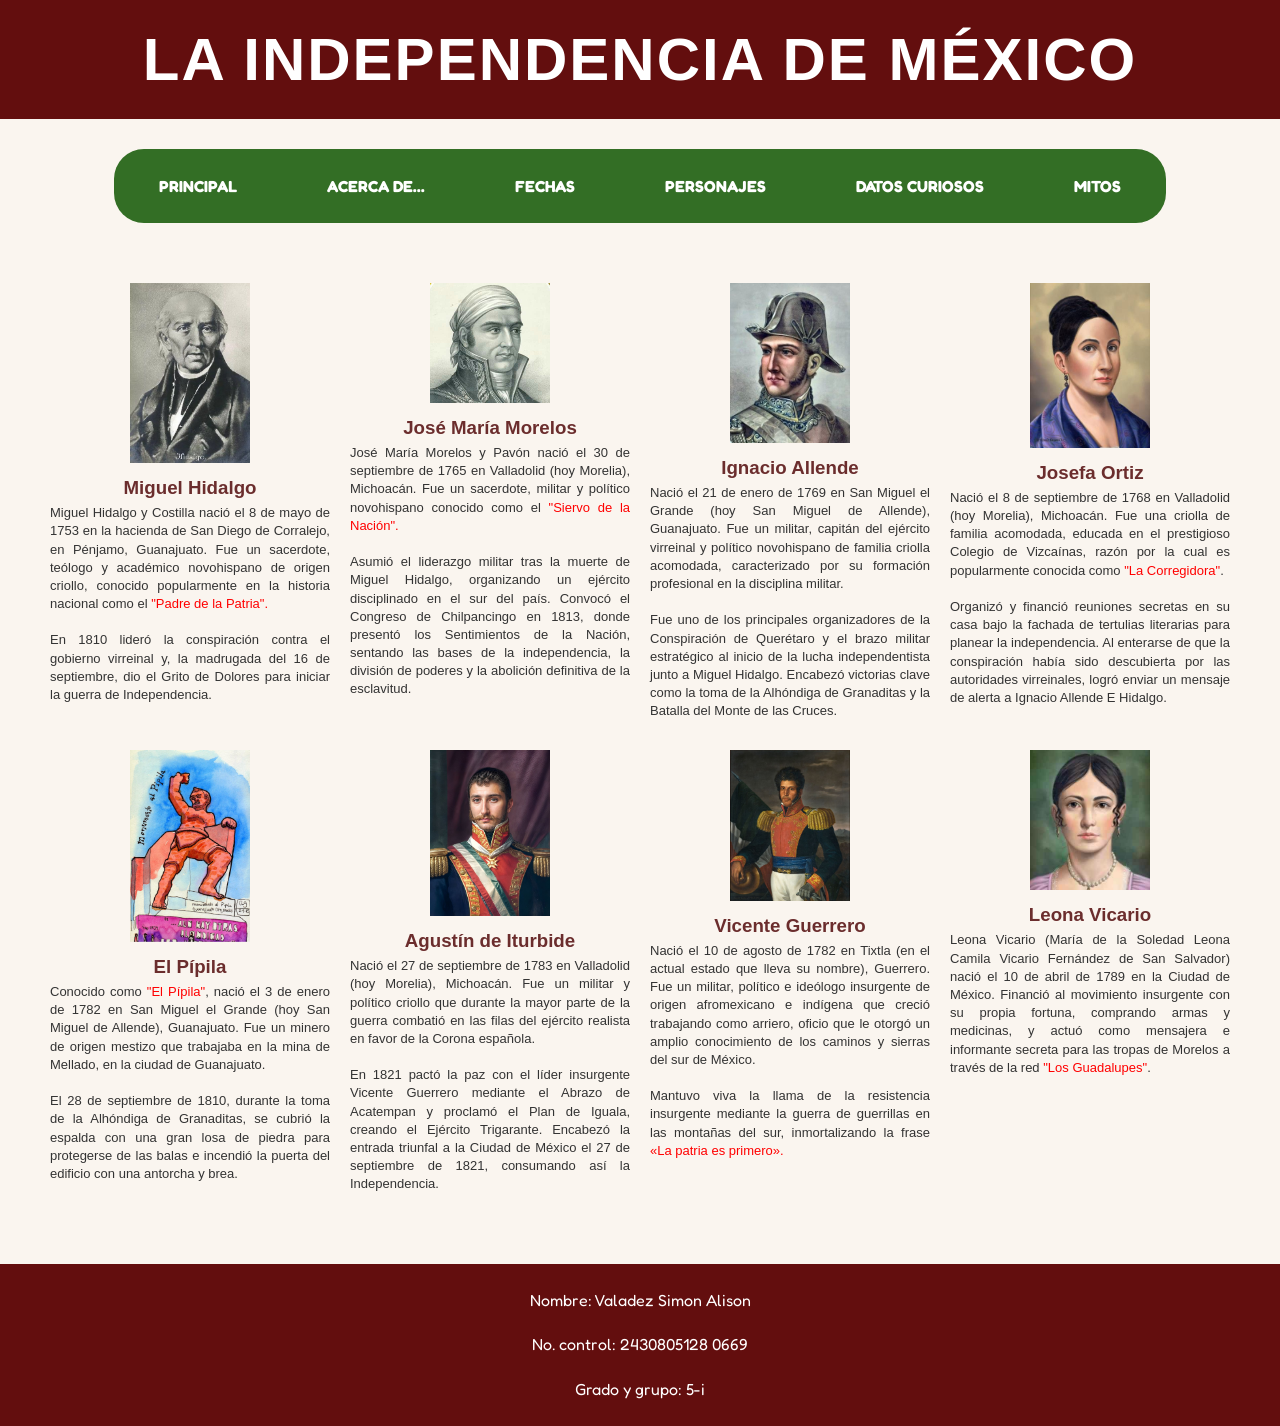
<file: personajes.html>
<!DOCTYPE html>
<html lang="es">
<head>
  <meta charset="UTF-8">
  <title>Personajes - La Independencia de México</title>
  <link href="https://fonts.googleapis.com/css2?family=Fredoka:wght@600&display=swap" rel="stylesheet">
  <link rel="stylesheet" href="estilos.css">
</head>

<header>
  <h2>LA INDEPENDENCIA DE MÉXICO</h2>
</header>

<body>
<ul>
  <li><a href="index.html">PRINCIPAL</a></li>
  <li><a href="acerca.html">ACERCA DE...</a></li>
  <li><a href="fechas.html">FECHAS</a></li> 
  <li><a href="personajes.html">PERSONAJES</a></li>
  <li><a href="datos.html">DATOS CURIOSOS</a></li>
  <li><a href="mitos.html">MITOS</a></li>
</ul>

<div style="padding: 20px; max-width: 1200px; margin: 0 auto;">
  <table style="width: 100%; border-collapse: collapse; border: none; text-align: center;">
    <tr>
      <td style="padding: 10px; vertical-align: top; width: 25%;">
        <img src="Miguel Hidalgo.jfif" alt="Miguel Hidalgo" style="max-width: 120px; height: auto;">
        <h3 style="color: #6b2d2d; margin: 10px 0 5px 0;">Miguel Hidalgo</h3>
        <p style="text-align: justify; color: #333; font-size: 13px; margin: 0; line-height: 1.4;">
          Miguel Hidalgo y Costilla nació el 8 de mayo de 1753 en la hacienda de San Diego de Corralejo, en Pénjamo, Guanajuato. Fue un sacerdote, teólogo y académico novohispano de origen criollo, conocido popularmente en la historia nacional como el <span style="color: red;">"Padre de la Patria".</span>
          <br><br>
          En 1810 lideró la conspiración contra el gobierno virreinal y, la madrugada del 16 de septiembre, dio el Grito de Dolores para iniciar la guerra de Independencia.
        </p>
      </td>
      <td style="padding: 10px; vertical-align: top; width: 25%;">
        <img src="morelos.jpg" alt="José María Morelos" style="max-width: 120px; height: auto;">
        <h3 style="color: #6b2d2d; margin: 10px 0 5px 0;">José María Morelos</h3>
        <p style="text-align: justify; color: #333; font-size: 13px; margin: 0; line-height: 1.4;">
          José María Morelos y Pavón nació el 30 de septiembre de 1765 en Valladolid (hoy Morelia), Michoacán. Fue un sacerdote, militar y político novohispano conocido como el <span style="color: red;">"Siervo de la Nación".</span>
          <br><br>
          Asumió el liderazgo militar tras la muerte de Miguel Hidalgo, organizando un ejército disciplinado en el sur del país. Convocó el Congreso de Chilpancingo en 1813, donde presentó los Sentimientos de la Nación, sentando las bases de la independencia, la división de poderes y la abolición definitiva de la esclavitud.
        </p>
      </td>
      <td style="padding: 10px; vertical-align: top; width: 25%;">
        <img src="allende.jpg" alt="Ignacio Allende" style="max-width: 120px; height: auto;">
        <h3 style="color: #6b2d2d; margin: 10px 0 5px 0;">Ignacio Allende</h3>
        <p style="text-align: justify; color: #333; font-size: 13px; margin: 0; line-height: 1.4;">
          Nació el 21 de enero de 1769 en San Miguel el Grande (hoy San Miguel de Allende), Guanajuato. Fue un militar, capitán del ejército virreinal y político novohispano de familia criolla acomodada, caracterizado por su formación profesional en la disciplina militar.
          <br><br>
          Fue uno de los principales organizadores de la Conspiración de Querétaro y el brazo militar estratégico al inicio de la lucha independentista junto a Miguel Hidalgo. Encabezó victorias clave como la toma de la Alhóndiga de Granaditas y la Batalla del Monte de las Cruces.
        </p>
      </td>
      <td style="padding: 10px; vertical-align: top; width: 25%;">
        <img src="josefa.jfif" alt="Josefa Ortiz de Domínguez" style="max-width: 120px; height: auto;">
        <h3 style="color: #6b2d2d; margin: 10px 0 5px 0;">Josefa Ortiz</h3>
        <p style="text-align: justify; color: #333; font-size: 13px; margin: 0; line-height: 1.4;">
          Nació el 8 de septiembre de 1768 en Valladolid (hoy Morelia), Michoacán. Fue una criolla de familia acomodada, educada en el prestigioso Colegio de Vizcaínas, razón por la cual es popularmente conocida como <span style="color: red;">"La Corregidora"</span>.
          <br><br>
          Organizó y financió reuniones secretas en su casa bajo la fachada de tertulias literarias para planear la independencia.
          Al enterarse de que la conspiración había sido descubierta por las autoridades virreinales, logró enviar un mensaje de alerta a Ignacio Allende E Hidalgo.
        </p>
      </td>
    </tr>
    <tr>
      <td style="padding: 20px 10px 10px 10px; vertical-align: top; width: 25%;">
        <img src="pipila.jfif" alt="El Pípila" style="max-width: 120px; height: auto;">
        <h3 style="color: #6b2d2d; margin: 10px 0 5px 0;">El Pípila</h3>
        <p style="text-align: justify; color: #333; font-size: 13px; margin: 0; line-height: 1.4;">
          Conocido como <span style="color: red;">"El Pípila"</span>, nació el 3 de enero de 1782 en San Miguel el Grande (hoy San Miguel de Allende), Guanajuato. Fue un minero de origen mestizo que trabajaba en la mina de Mellado, en la ciudad de Guanajuato.
          <br><br>
          El 28 de septiembre de 1810, durante la toma de la Alhóndiga de Granaditas, se cubrió la espalda con una gran losa de piedra para protegerse de las balas e incendió la puerta del edificio con una antorcha y brea.
        </p>
      </td>
      <td style="padding: 20px 10px 10px 10px; vertical-align: top; width: 25%;">
        <img src="iturbide.jfif" alt="Agustín de Iturbide" style="max-width: 120px; height: auto;">
        <h3 style="color: #6b2d2d; margin: 10px 0 5px 0;">Agustín de Iturbide</h3>
        <p style="text-align: justify; color: #333; font-size: 13px; margin: 0; line-height: 1.4;">
          Nació el 27 de septiembre de 1783 en Valladolid (hoy Morelia), Michoacán. Fue un militar y político criollo que durante la mayor parte de la guerra combatió en las filas del ejército realista en favor de la Corona española.
          <br><br>
          En 1821 pactó la paz con el líder insurgente Vicente Guerrero mediante el Abrazo de Acatempan y proclamó el Plan de Iguala, creando el Ejército Trigarante. Encabezó la entrada triunfal a la Ciudad de México el 27 de septiembre de 1821, consumando así la Independencia.
        </p>
      </td>
      <td style="padding: 20px 10px 10px 10px; vertical-align: top; width: 25%;">
        <img src="guerrero.jfif" alt="Vicente Guerrero" style="max-width: 120px; height: auto;">
        <h3 style="color: #6b2d2d; margin: 10px 0 5px 0;">Vicente Guerrero</h3>
        <p style="text-align: justify; color: #333; font-size: 13px; margin: 0; line-height: 1.4;">
          Nació el 10 de agosto de 1782 en Tixtla (en el actual estado que lleva su nombre), Guerrero. Fue un militar, político e ideólogo insurgente de origen afromexicano e indígena que creció trabajando como arriero, oficio que le otorgó un amplio conocimiento de los caminos y sierras del sur de México.
          <br><br>
          Mantuvo viva la llama de la resistencia insurgente mediante la guerra de guerrillas en las montañas del sur, inmortalizando la frase <span style="color: red;"> «La patria es primero».</span>
        </p>
      </td>
      <td style="padding: 20px 10px 10px 10px; vertical-align: top; width: 25%;">
        <img src="vicario.jfif" alt="Leona Vicario" style="max-width: 120px; height: auto;">
        <h3 style="color: #6b2d2d; margin: 10px 0 5px 0;">Leona Vicario</h3>
        <p style="text-align: justify; color: #333; font-size: 13px; margin: 0; line-height: 1.4;">
          Leona Vicario (María de la Soledad Leona Camila Vicario Fernández de San Salvador) nació el 10 de abril de 1789 en la Ciudad de México.
          Financió al movimiento insurgente con su propia fortuna, comprando armas y medicinas, y actuó como mensajera e informante secreta para las tropas de Morelos a través de la red <span style="color: red;">"Los Guadalupes"</span>.
        </p>
      </td>
    </tr>
  </table>
</div>

<footer>
  <p>Nombre: Valadez Simon Alison
    <br><br>
    No. control: 2430805128 0669
    <br><br>
    Grado y grupo: 5-i
  </p>
</footer>

</body>
</html>
</file>
<file: estilos.css>
body { /*Cuerpo principal*/
  margin: 0;
  padding: 0;
  font-family: Arial, sans-serif;
  background-color: #FAF5EF; 
}
h2, p {
  margin: 0;
}
header { 
  background-color: #630e0e;
  padding: 25px 0;
  text-align: center;
  color: white;
  letter-spacing: 2px;
}
header h2 {
  font-size: 60px;
  font-weight: bold;
}
ul { /*Barra de nav*/
  margin: 30px auto;
  width: fit-content;/*para que los botones midan lo mismo de la barra*/
  list-style-type: none;/*quita las viñetas*/
  background-image: linear-gradient(to right, #25571a 50%, transparent 50%);
  background-size: 200% 100%;/*para que e oscurezca al pasar el raton*/
  background-position: right bottom;
  transition: all 0.4s ease-out;/*para que sea mas fluido*/
  padding: 0;
  overflow: hidden;
  background-color: #336e25;  
  border-radius: 30px;/*redondear las esquinas*/
  display: flex;
  justify-content: center;
}
ul li {
  float: left;
}
ul li a {/*barra*/
  display: block;
  color: white;
  text-align: center;
  padding: 27px 45px;
  text-decoration: none;
  font-weight: bold;
  font-family: 'Fredoka', cursive, sans-serif;
}
ul li a:hover {/*barra de navegacion*/
  background-color: #25571a;
  background-position: left bottom;
}
.seccion-hero { /*pantalla principal*/
  display: flex;
  align-items: center;
  justify-content: center; 
  gap: 40px; 
  margin: 30px auto 0 auto;
  padding: 0 40px 30px 40px;/*arriba, derecha, abajo, izquierda*/
  max-width: 1000px;
}
.contenido-principal {
  text-align: left; 
  max-width: 450px;
}
.contenido-principal h2 {
  font-size: 20px;
  color: #000;
  margin-bottom: 5px;
  font-weight: bold;
}
.titulo-rojo { /*titulo principal*/
  font-family: 'Fredoka', cursive, sans-serif;
  color: #FF5252;
  font-size: 75px;
  line-height: 0.9;
  margin: 10px 0;
}
.contenido-principal h6 {
  font-size: 18px;
  color: #555;
  font-weight: normal;
  margin: 15px 0 0 0;
}
.bloque-derecho {
  display: flex;
  flex-direction: column; /*acomoda verticalmente*/
  align-items: flex-end;/*alinea hacia la derecha*/
}
.seccion-acerca {
  display: flex;
  align-items: center;
  justify-content: center;
  gap: 40px;
  margin: 40px auto 0 auto;
  padding: 0 50px;
  max-width: 1000px;
}
.marco-imagen {
  border: 4px solid #D4B28C;
  padding: 5px;
  background-color: white;
}
.imagen-iglesia {
  width: 320px;
  height: auto;
}
.texto-acerca {
  max-width: 500px;
  text-align: left;
}
.texto-acerca h3 {
  font-size: 22px;
  color: #000;
  margin-bottom: 20px;
  font-weight: bold;
}
.texto-acerca p {
  font-size: 18px;
  color: #222;
  line-height: 1.5;
  margin-bottom: 20px;
}
.texto-verde {
  color: #2D6A4F;
  font-weight: bold;
}
.seccion-personaje-detalle { /*contenedor*/
  display: flex;
  align-items: flex-start; /*flexible*/
  justify-content: center;
  gap: 40px;/*espacio automatico*/
  padding: 0 50px; /*espacio interno: 0:arriba/abajo, 50:izquierda/derecha*/
  max-width: 900px;/*ancho maximo*/
  margin: 0 auto;
  flex-direction: column;/*uno debajo de otro*/
}
.nombre-personaje {
  font-family: 'Fredoka', cursive, sans-serif;
  font-size: 22px;
  color: #6b2d2d;
  margin-bottom: 10px;
  margin-top: 0;
}
.img-hidalgo {
  width: 250px;
  height: auto;
}
.columna-derecha {
  max-width: 500px;
  text-align: left;
  margin-top: 20px;
}
.columna-derecha p {
  font-size: 17px;
  color: #4A4A4A;
  line-height: 1.5;
  margin-bottom: 20px;
}
.texto-rojo-destacado {
  color: #E74C3C;
  font-weight: bold;
}
.img-morelos {
  width: 250px;
  height: auto;
}
.columna-izquierda {
  max-width: 500px;
  text-align: left; /*sentido del texto*/
  margin-top: 20px;
}
.columna-izquierda p {
  font-size: 17px;
  color: #4A4A4A;
  line-height: 1.5;
  margin-bottom: 20px;
}
.img-allende {
  width: 250px;/*ancho*/
  height: auto;/*altura automatica*/
}
table {/*selecciona todas las tablas para el diseño*/
  display: table !important;/*para que no se cambie nada y se haga esto*/
  width: 100% !important;
}
td {
  word-wrap: break-word;
}
footer { /*estilo*/
  background-color: #630e0e;
  color: white;
  text-align: center;
  padding: 25px 15px;
  font-family: 'Fredoka', cursive, sans-serif;
  font-size: 16px;
  line-height: 1.4;
  margin-top: 40px;
}
</file>
